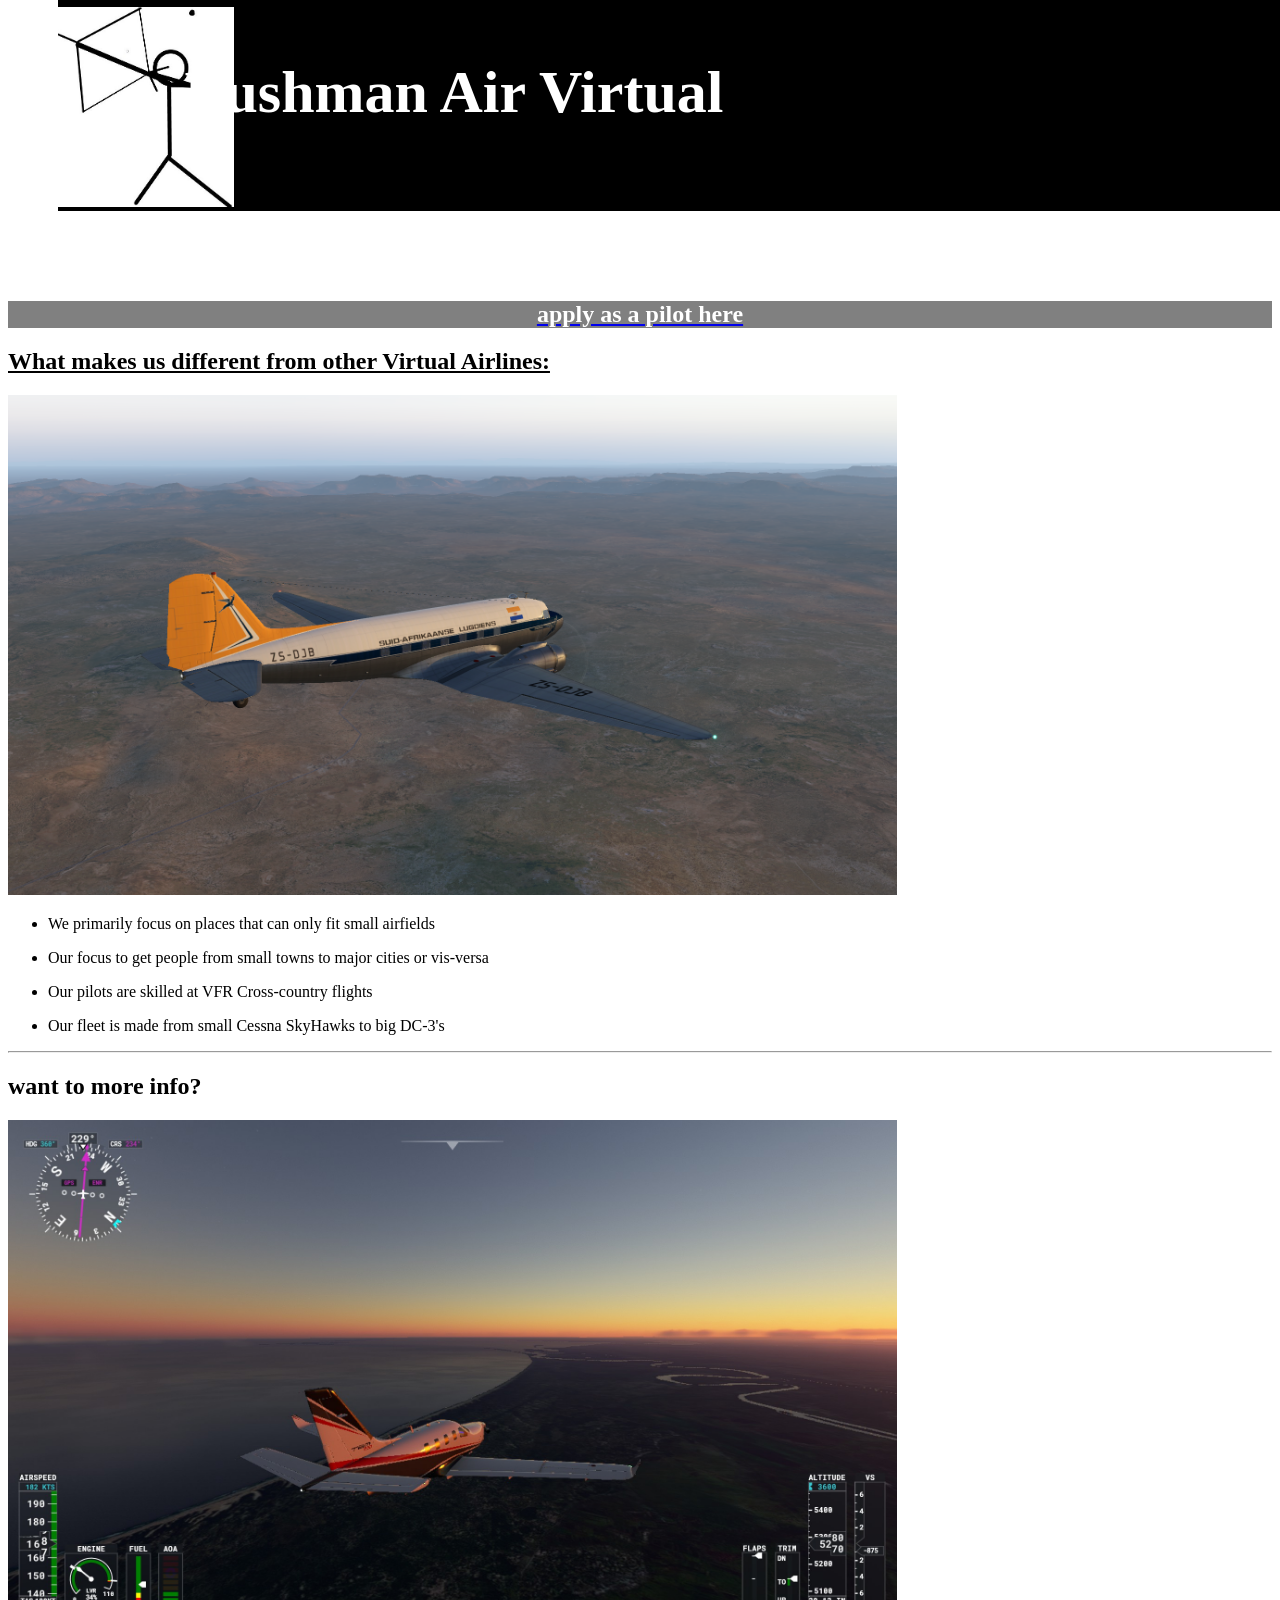
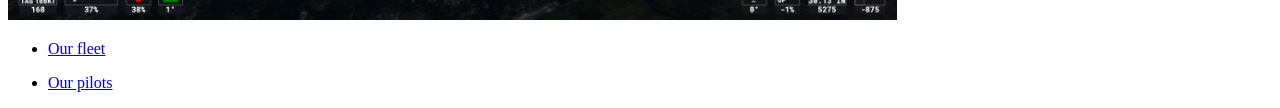
<file: index.html>
<!DOCTYPE html>
<html lang="en">
    <head>
        <meta charset="UTF-8">
        <title>Bushman Air Virtual</title>
        <link rel="stylesheet" href="./css/style.css">
    </head>

    <body>
        <div class="logo">
            <h1> Bushman Air Virtual</h1>
            <img src="./images/Bushman Airways logo design.jpg" height="200" />
        </div>
        <a href="./pages/application.html"><h2 class="apply">apply as a pilot here</h2></a>
        <h2 class="differentVA">What makes us different from other Virtual Airlines:</h2>
        <img src="./images/xplane dc3 external view.png" height="500">
        <ul class="about">
            <li><p>We primarily focus on places that can only fit small airfields</p></li>
            <li><p>Our focus to get people from small towns to major cities or vis-versa</p></li>
            <li><p>Our pilots are skilled at VFR Cross-country flights</p></li>
            <li><p>Our fleet is made from small Cessna SkyHawks to big DC-3's</p></li>
        </ul>
        
        <hr />
        
            <h2 class="info">want to more info?</h2>
        <div>
            <img src="./images/tbm4 tail sunset.jpg" height="500">
            <ul>
                <li><a href="./pages/our fleet.html"><p>Our fleet</p></a></li>
                <li><a href="./pages/our pilots.html"><p>Our pilots</p></a></li>
            </ul>
        </div>
    </body>
</html>
</file>
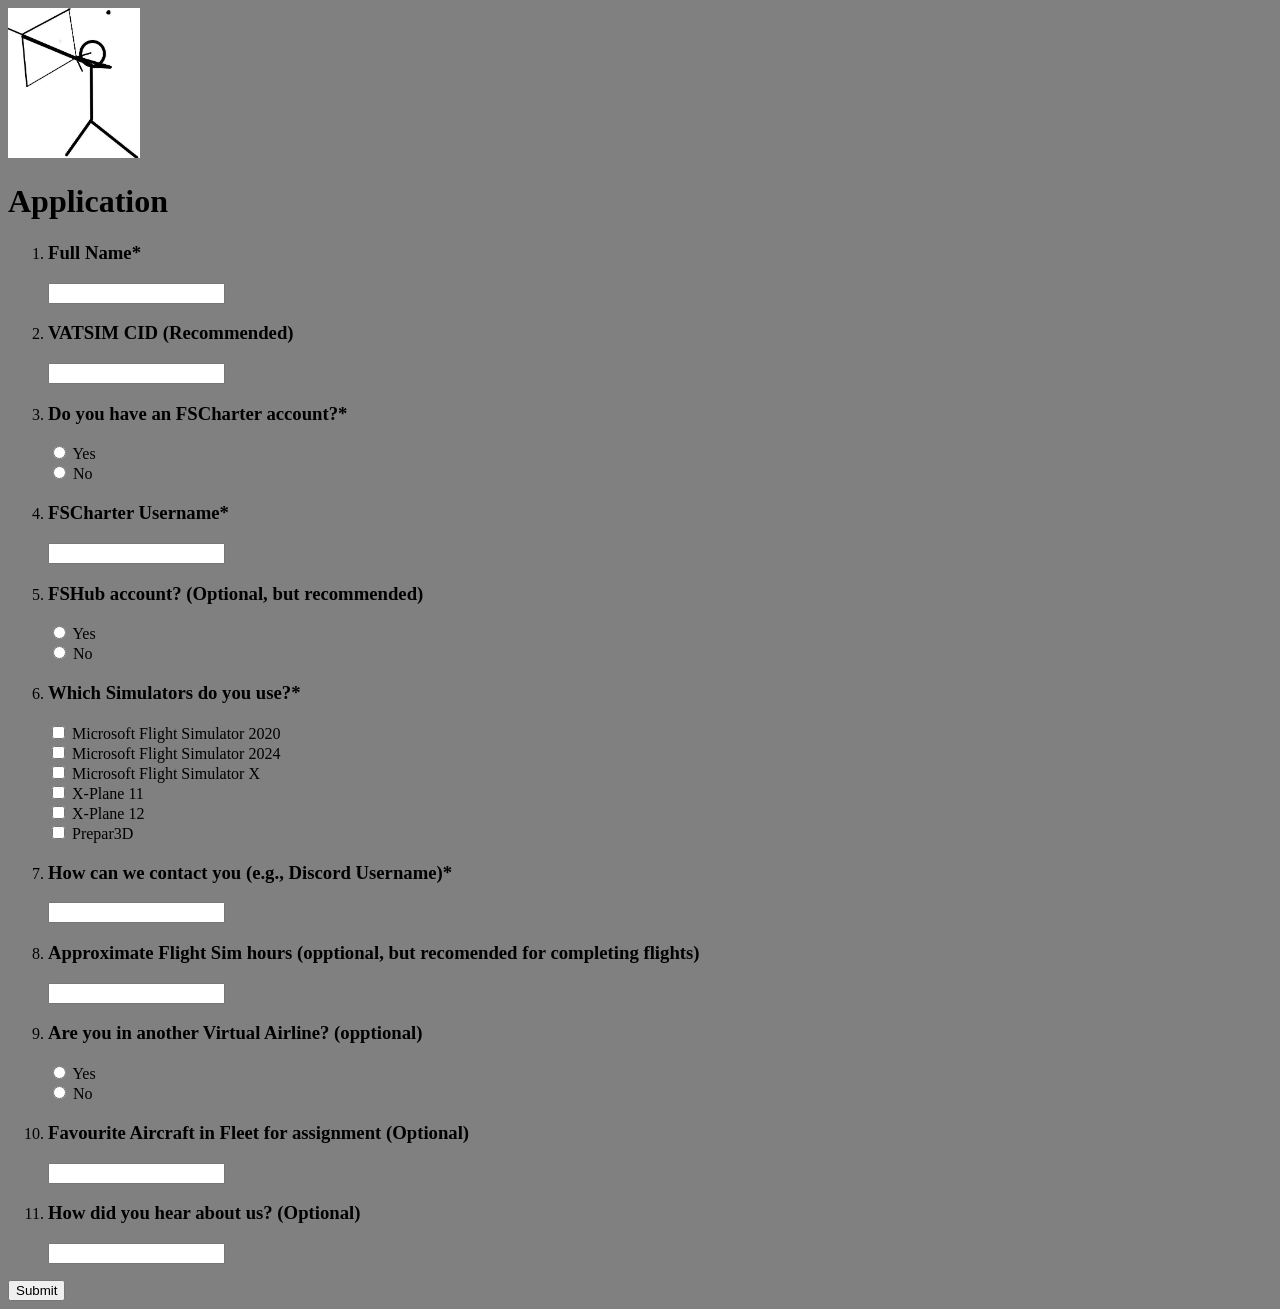
<file: pages/application.html>
<!DOCTYPE html>
<html lang="en">
    <head>
        <meta charset="UTF-8">
        <title>Application</title>
        <style>
            html {
                background: grey ;
            }
        </style>
    </head>
<body>
    <img src="../images/Bushman Airways logo design.jpg" height="150" alt="Bushman Airways Logo"/>
    <h1>Application</h1>
    <form>
        <ol>
            <li><h3>Full Name*</h3></li>
            <input type="text" name="full_name" id="full_name" required>

            <li><h3>VATSIM CID (Recommended)</h3></li>
            <input type="number" name="vatsim_cid" id="vatsim_cid">

            <li><h3>Do you have an FSCharter account?*</h3></li>
            <input type="radio" name="fscharter_account" value="Yes" required> Yes<br>
            <input type="radio" name="fscharter_account" value="No" required> No<br>

            <li><h3>FSCharter Username*</h3></li>
            <input type="text" name="fscharter_username" id="fscharter_username" required>

            <li><h3>FSHub account? (Optional, but recommended)</h3></li>
            <input type="radio" name="fshub_account" value="Yes"> Yes<br>
            <input type="radio" name="fshub_account" value="No"> No<br>

            <li><h3>Which Simulators do you use?*</h3></li>
            <input type="checkbox" name="simulators" value="MSFS2020"> Microsoft Flight Simulator 2020<br>
            <input type="checkbox" name="simulators" value="MSFS2024"> Microsoft Flight Simulator 2024<br>
            <input type="checkbox" name="simulators" value="FSX"> Microsoft Flight Simulator X<br>
            <input type="checkbox" name="simulators" value="XP11"> X-Plane 11<br>
            <input type="checkbox" name="simulators" value="XP12"> X-Plane 12<br>
            <input type="checkbox" name="simulators" value="P3D"> Prepar3D<br>

            <li><h3>How can we contact you (e.g., Discord Username)*</h3></li>
            <input type="text" name="contact" id="contact" required>

            <li><h3>Approximate Flight Sim hours (opptional, but recomended for completing flights)</h3></li>
            <input type="number" name="flight_hours" id="flight_hours">

            <li><h3>Are you in another Virtual Airline? (opptional)</h3></li>
            <input type="radio" name="other_va" value="Yes"> Yes<br>
            <input type="radio" name="other_va" value="No"> No<br>

            <li><h3>Favourite Aircraft in Fleet for assignment (Optional)</h3></li>
            <input type="text" name="favourite_aircraft" id="favourite_aircraft">

            <li><h3>How did you hear about us? (Optional)</h3></li>
            <input type="text" name="referral" id="referral">
        </ol>
        <input type="submit" value="Submit">
    </form>
</body>
</html>
</file>
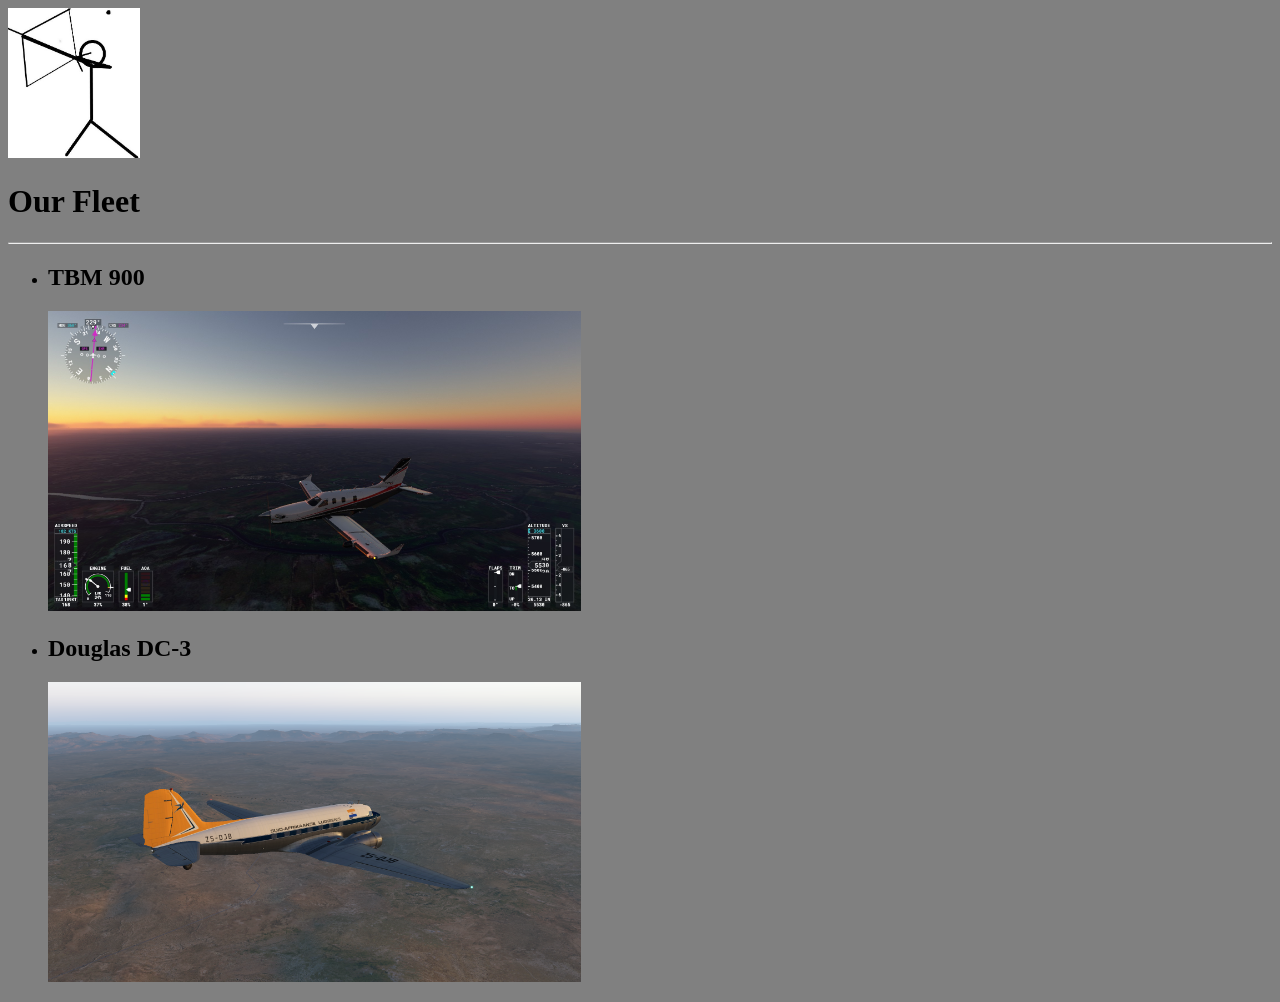
<file: pages/our fleet.html>
<!DOCTYPE html>
<html lang="en">
    <head>
        <meta charset="UTF-8">
        <title>Our Fleet</title>
        <style>
            html {
                background: gray;
            }
        </style>
    </head>

    <body>
        <img src="../images/Bushman Airways logo design.jpg" height="150" />
        <h1>Our Fleet</h1>
        <hr>
        <ul>
            <li><h2>TBM 900</h2><img src="../images/tbm4 nose sunset.jpg" height="300"></li>
            <li><h2>Douglas DC-3</h2><img src="../images/xplane dc3 external view.png" height="300"></li>
        </ul>
    </body>
</html>
</file>
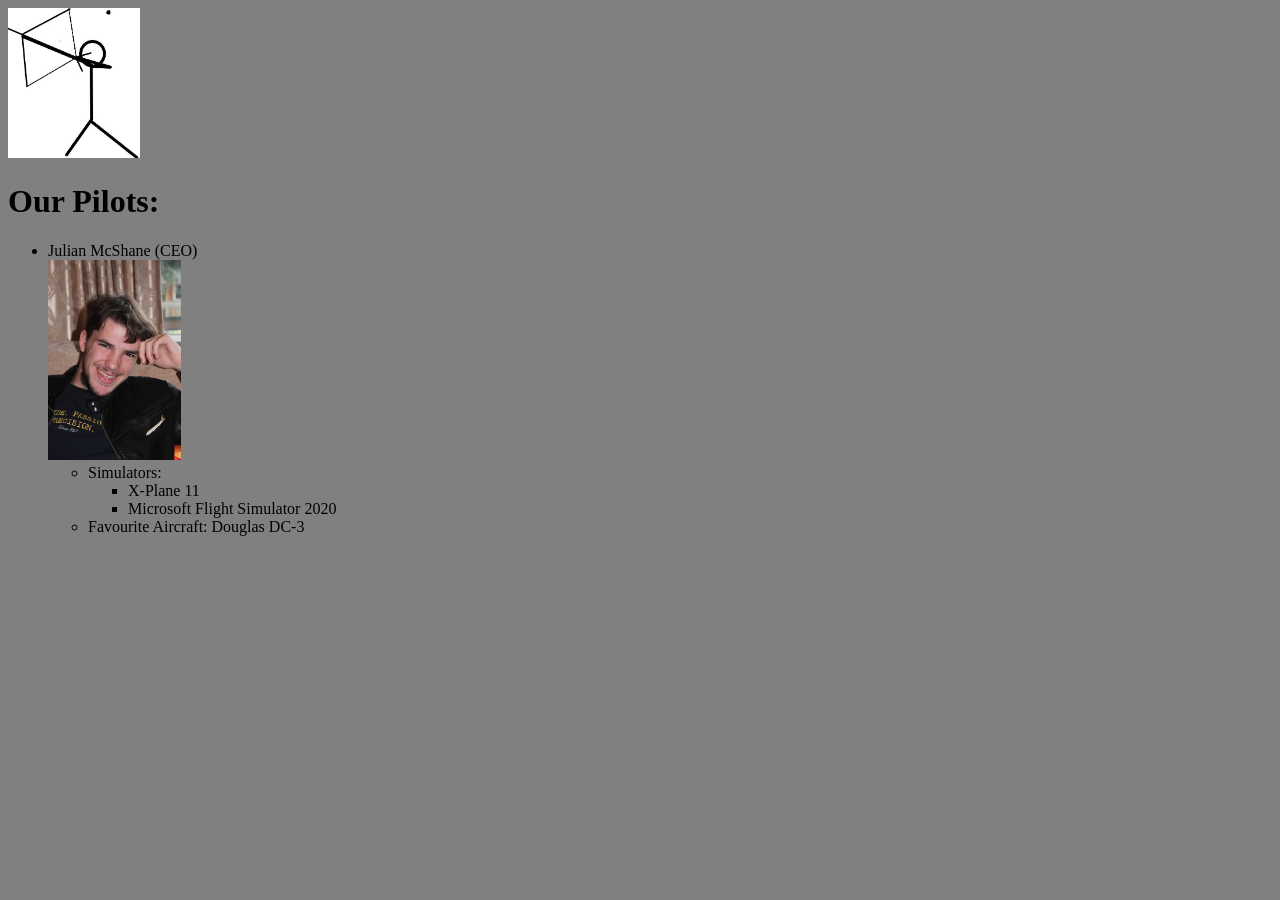
<file: pages/our pilots.html>
<!DOCTYPE html>
<html lang="en">
    <head>
        <meta charset="UTF-8">
        <title>Our pilots</title>
        <style>
            html {
                background: gray;
            }
        </style>
    </head>

    <body>
        <img src="../images/Bushman Airways logo design.jpg" height="150">
        <h1>Our Pilots:</h1>
        <ul>
            <li>Julian McShane (CEO)</li>
            <img src="../images/Julian cc.JPG" height="200">
            <ul>
                <li>Simulators:
                    <ul>
                        <li>X-Plane 11</li>
                        <li>Microsoft Flight Simulator 2020</li>
                    </ul>
                </li>
                <li>Favourite Aircraft: Douglas DC-3</li>
            </ul>
        </ul>
    </body>
</html>
</file>
<file: css/style.css>
.logo {
    margin: 0%;
    padding: 0%;
    box-sizing: border-box;
    background-color: black;
    color: white;
    position: relative;
    left: 50px;
    bottom: 70px;
}
h1 {
    margin: 0%;
    padding: 0%;
    box-sizing: border-box;
    font-size: 60px;
    position: relative;
    left: 10%;
    top: 120px
}
.apply {
    background-color: gray;
    text-align: center;
    color: white;
}
.differentVA {
    font-weight: bolder;
    text-decoration: underline;
}
.about {
    font-size: medium;
}
</file>
